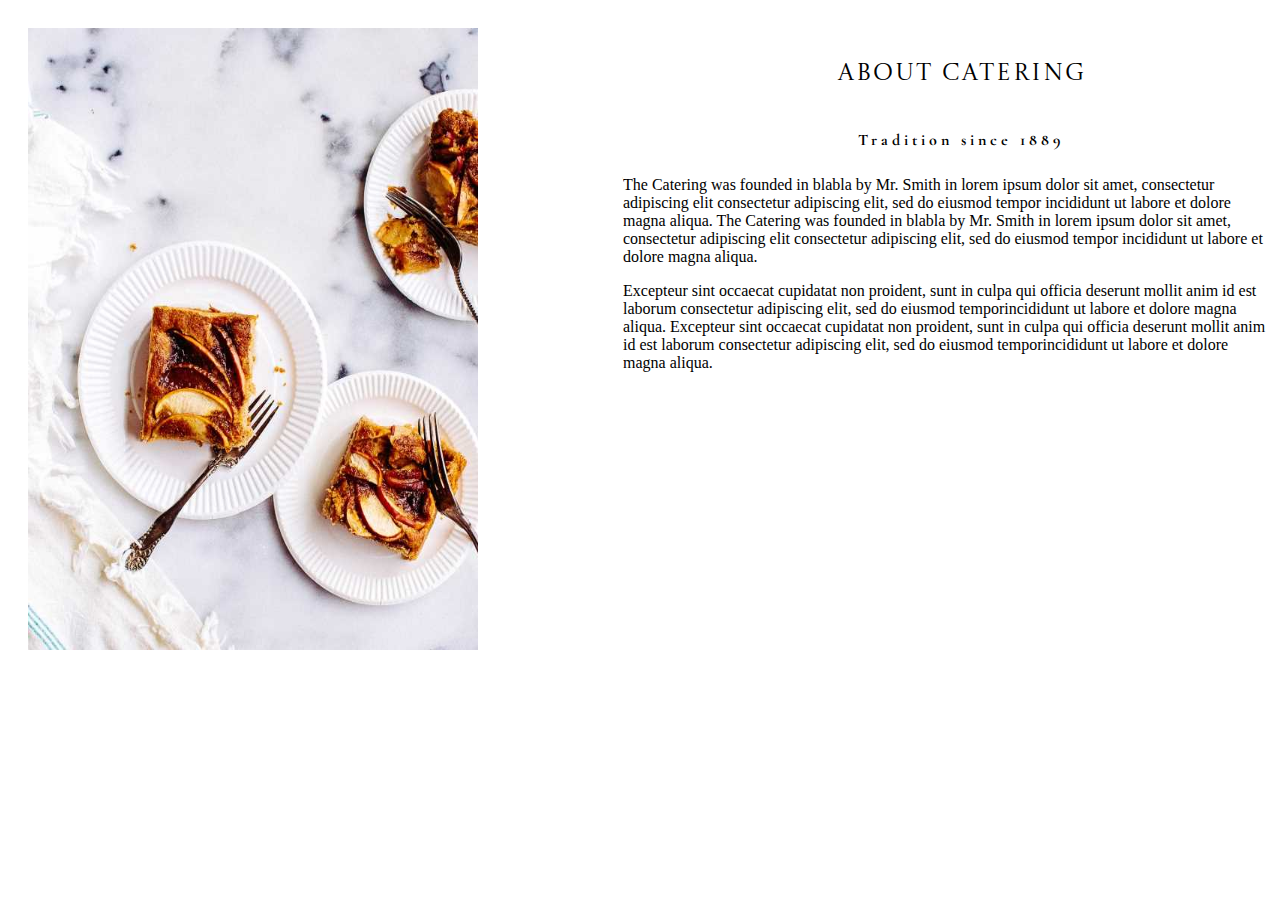
<file: index.html>
<!DOCTYPE html>
<html lang="en">
<head>
    <meta charset="UTF-8">
    <meta http-equiv="X-UA-Compatible" content="IE=edge">
    <meta name="viewport" content="width=device-width, initial-scale=1.0">
    <title>Project 1</title>
    <link rel="stylesheet" href="Project 1.css">

    <link rel="preconnect" href="https://fonts.googleapis.com">
    <link rel="preconnect" href="https://fonts.gstatic.com" crossorigin>
    <link href="https://fonts.googleapis.com/css2?family=Castoro+Titling&display=swap" rel="stylesheet">

    <link href="https://fonts.googleapis.com/css2?family=Castoro+Titling&family=Cormorant+Garamond:wght@300&display=swap" rel="stylesheet">

</head>
<body>
    
    <div class="first image">
        <img src="four.jpg">
    </div>

    <div class="text1">
        About Catering
    </div>

    <div class="text2">
        Tradition since 1889
    </div>

    <div class="para1">
        <p>
            The Catering was founded in blabla by Mr. Smith in lorem ipsum dolor sit amet, consectetur adipiscing elit consectetur adipiscing elit, sed do eiusmod tempor incididunt ut labore et dolore magna aliqua. The Catering was founded in blabla by Mr. Smith in lorem ipsum dolor sit amet, consectetur adipiscing elit consectetur adipiscing elit, sed do eiusmod tempor incididunt ut labore et dolore magna aliqua.
        </p>
    </div>

    <div class="para2">
        <p>
            Excepteur sint occaecat cupidatat non proident, sunt in culpa qui officia deserunt mollit anim id est laborum consectetur adipiscing elit, sed do eiusmod temporincididunt ut labore et dolore magna aliqua. Excepteur sint occaecat cupidatat non proident, sunt in culpa qui officia deserunt mollit anim id est laborum consectetur adipiscing elit, sed do eiusmod temporincididunt ut labore et dolore magna aliqua.
        </p>
    </div>
        
</body>
</html>
</file>
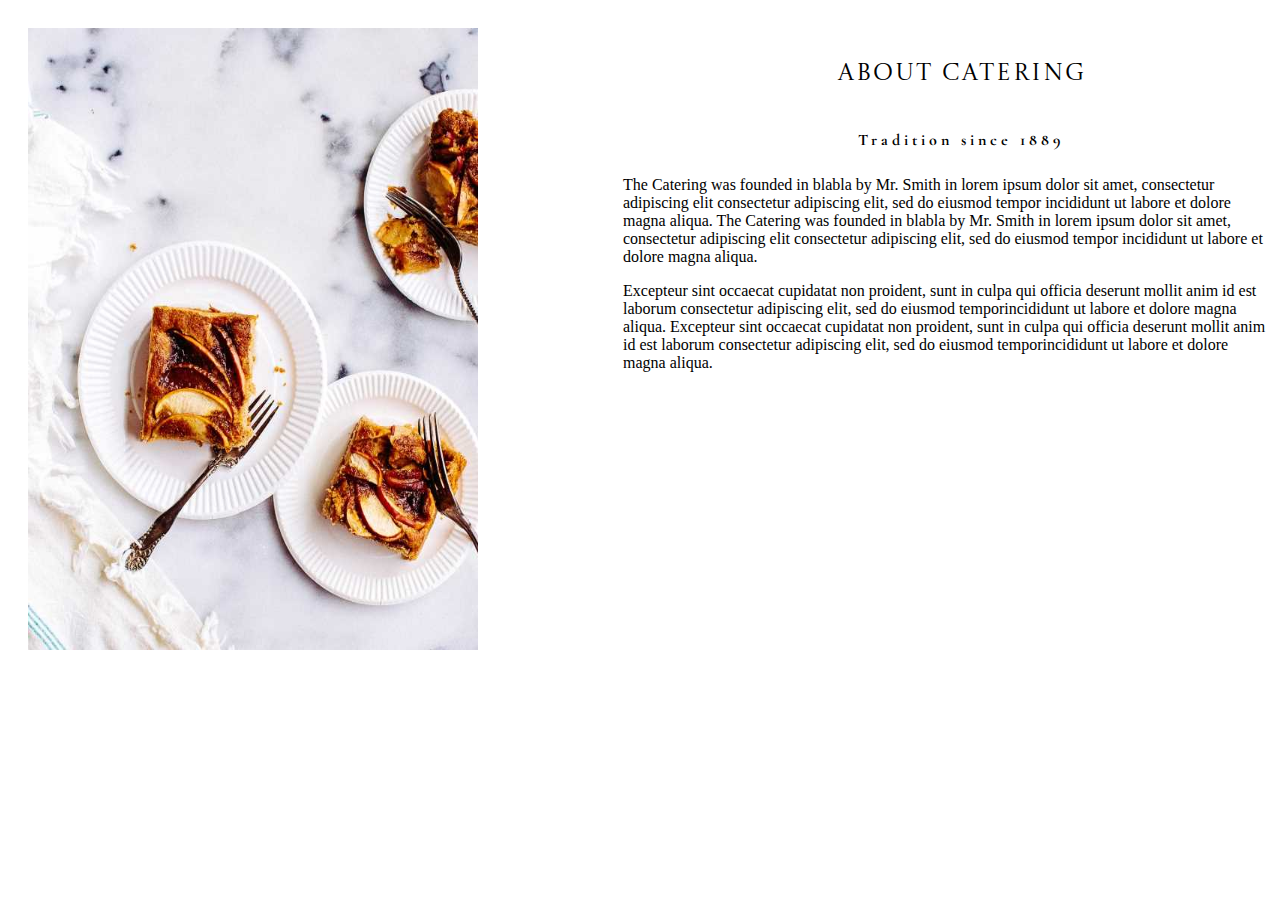
<file: project 1.html>
<!DOCTYPE html>
<html lang="en">
<head>
    <meta charset="UTF-8">
    <meta http-equiv="X-UA-Compatible" content="IE=edge">
    <meta name="viewport" content="width=device-width, initial-scale=1.0">
    <title>Document</title>
    <meta http-equiv="refresh" content="2">
    <link rel="stylesheet" href="Project 1.css">

    <link rel="preconnect" href="https://fonts.googleapis.com">
    <link rel="preconnect" href="https://fonts.gstatic.com" crossorigin>
    <link href="https://fonts.googleapis.com/css2?family=Castoro+Titling&display=swap" rel="stylesheet">

    <link href="https://fonts.googleapis.com/css2?family=Castoro+Titling&family=Cormorant+Garamond:wght@300&display=swap" rel="stylesheet">

</head>
<body>
    
    <div class="first image">
        <img src="four.jpg">
    </div>

    <div class="text1">
        About Catering
    </div>

    <div class="text2">
        Tradition since 1889
    </div>

    <div class="para1">
        <p>
            The Catering was founded in blabla by Mr. Smith in lorem ipsum dolor sit amet, consectetur adipiscing elit consectetur adipiscing elit, sed do eiusmod tempor incididunt ut labore et dolore magna aliqua. The Catering was founded in blabla by Mr. Smith in lorem ipsum dolor sit amet, consectetur adipiscing elit consectetur adipiscing elit, sed do eiusmod tempor incididunt ut labore et dolore magna aliqua.
        </p>
    </div>

    <div class="para2">
        <p>
            Excepteur sint occaecat cupidatat non proident, sunt in culpa qui officia deserunt mollit anim id est laborum consectetur adipiscing elit, sed do eiusmod temporincididunt ut labore et dolore magna aliqua. Excepteur sint occaecat cupidatat non proident, sunt in culpa qui officia deserunt mollit anim id est laborum consectetur adipiscing elit, sed do eiusmod temporincididunt ut labore et dolore magna aliqua.
        </p>
    </div>
        
</body>
</html>
</file>
<file: Project 1.css>
img {
    float: left;
    width: 450px;
    height: 622px;
    margin-top: 20px;
    margin-left: 20px;
}

.text1,#imp {
    font-family: 'Castoro Titling', sans-serif;
    font-size: 24px;
    letter-spacing: 2px;
    margin-left: 830px;
    padding-top: 50px;
}

.text2 {
    font-family: 'Cormorant Garamond', serif;
    font-weight: bold;
    letter-spacing: 4px;
    margin-left: 850px;
    padding-top: 40px;
    
}

.para1 {
   max-width: 680px;
   margin-left: 615px;
   padding-top: 10px;
}

.para2 {
    max-width: 680px;
    margin-left: 615px;
}
</file>
